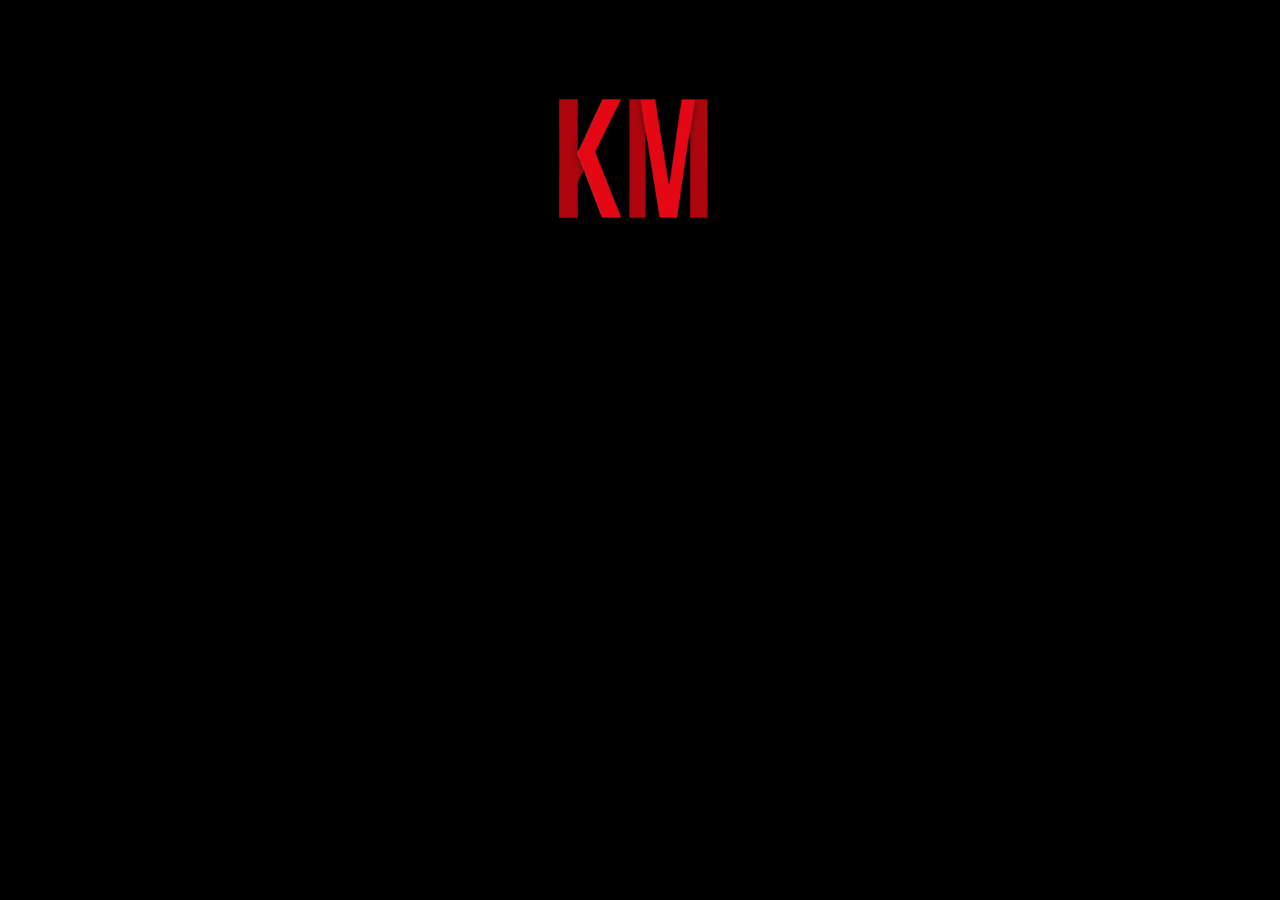
<file: Index.html>
<!DOCTYPE html>
<html>

    <head>
        <meta charset="UTF-8">
        <meta name="viewport" content="width=device-width, initial-scale=1.0">
        <title>KAMLI Mohamed</title>
        <link href="https://stackpath.bootstrapcdn.com/bootstrap/4.5.2/css/bootstrap.min.css" rel="stylesheet">
        <link rel="stylesheet" href="styles.css">
    </head>

    <body>
        <div class="section full-height">
            <div class="container text-center">
                <div class="row justify-content-center">
                    <div class="col-md-4 text-center">
                        <a href="PageAcceuil.html">
                            <img src="KM_logo.png" class="img-fluid img" alt="KAMLI Mohamed">
                        </a>
                    </div>
                </div>
            </div>
        </div>


        <script src="https://code.jquery.com/jquery-3.5.1.slim.min.js"></script>
        <script src="https://cdn.jsdelivr.net/npm/@popperjs/core@2.5.4/dist/umd/popper.min.js"></script>
        <script src="https://stackpath.bootstrapcdn.com/bootstrap/4.5.2/js/bootstrap.min.js"></script>
    </body>

</html>
</file>
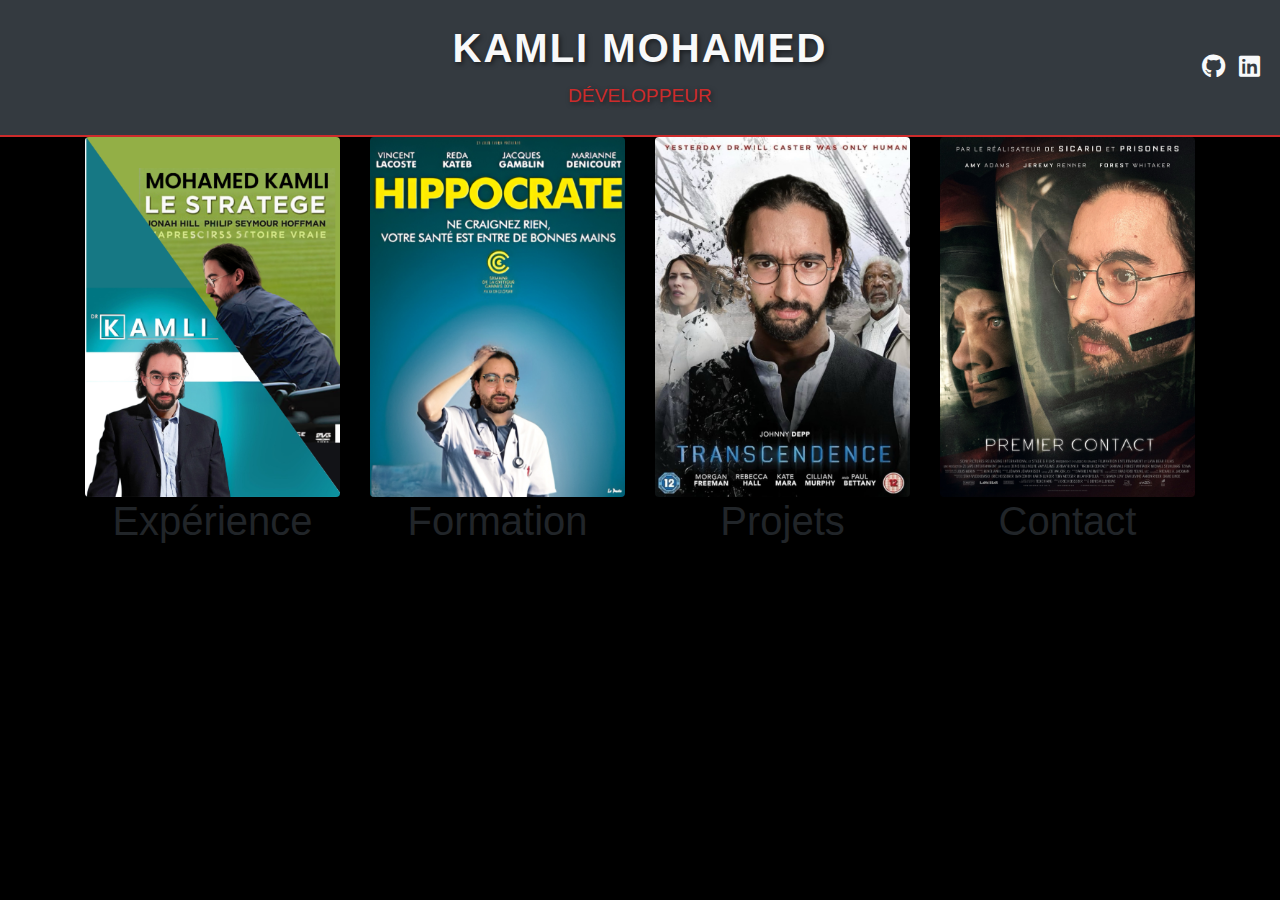
<file: PageAcceuil.html>
<!DOCTYPE html>
<html lang="fr">

    <head>
        <meta charset="UTF-8">
        <meta name="viewport" content="width=device-width, initial-scale=1.0">
        <title>KAMLI Mohamed - Accueil</title>
        <link href="https://stackpath.bootstrapcdn.com/bootstrap/4.5.2/css/bootstrap.min.css" rel="stylesheet">
        <link rel="stylesheet" href="https://cdnjs.cloudflare.com/ajax/libs/font-awesome/6.0.0-beta3/css/all.min.css">

        <link rel="stylesheet" href="styles.css">
    </head>

    <body>

        <header class="text-center py-4 bg-dark text-white header-DA">
            <h1 class="header-name">KAMLI Mohamed</h1>
            <p class="header-job">Développeur</p>
            <div class="social-icons">
                <a href="https://github.com/kammohamine" target="_blank"><i class="fab fa-github"></i></a>
                <a href="https://www.linkedin.com/in/mohamed-kamli-242440148/" target="_blank"><i class="fab fa-linkedin"></i></a>
            </div>
        </header>

        <div class="container-fluid full-height-with-header d-flex flex-column justify-content-center">
            <div class="container">
                <div class="row justify-content-center">


                    <div class="col-md-3 text-center image-container">
                        <a href="PageExperience.html">
                            <img src="Experience.png" class="img-fluid img rounded" alt="Expérience">
                        </a>
                        <h1>Expérience</h1>
                    </div>

                    <div class="col-md-3 text-center image-container">
                        <a href="PageFormation.html">
                            <img src="Formation.png" class="img-fluid img rounded" alt="Formation">
                        </a>
                        <h1>Formation</h1>
                    </div>

                    <div class="col-md-3 text-center image-container">
                        <a href="PageProjet.html">
                            <img src="Projet.png" class="img-fluid img rounded" alt="Projets">
                        </a>
                        <h1>Projets</h1>
                    </div>

                    <div class="col-md-3 text-center image-container">
                        <a href="PageContact.html">
                            <img src="Contact.png" class="img-fluid img rounded" alt="Contact">
                        </a>
                        <h1>Contact</h1>
                    </div>

                </div>
            </div>
        </div>
        

        <script src="https://code.jquery.com/jquery-3.5.1.slim.min.js"></script>
        <script src="https://cdn.jsdelivr.net/npm/@popperjs/core@2.5.4/dist/umd/popper.min.js"></script>
        <script src="https://stackpath.bootstrapcdn.com/bootstrap/4.5.2/js/bootstrap.min.js"></script>
    </body>

</html>
</file>
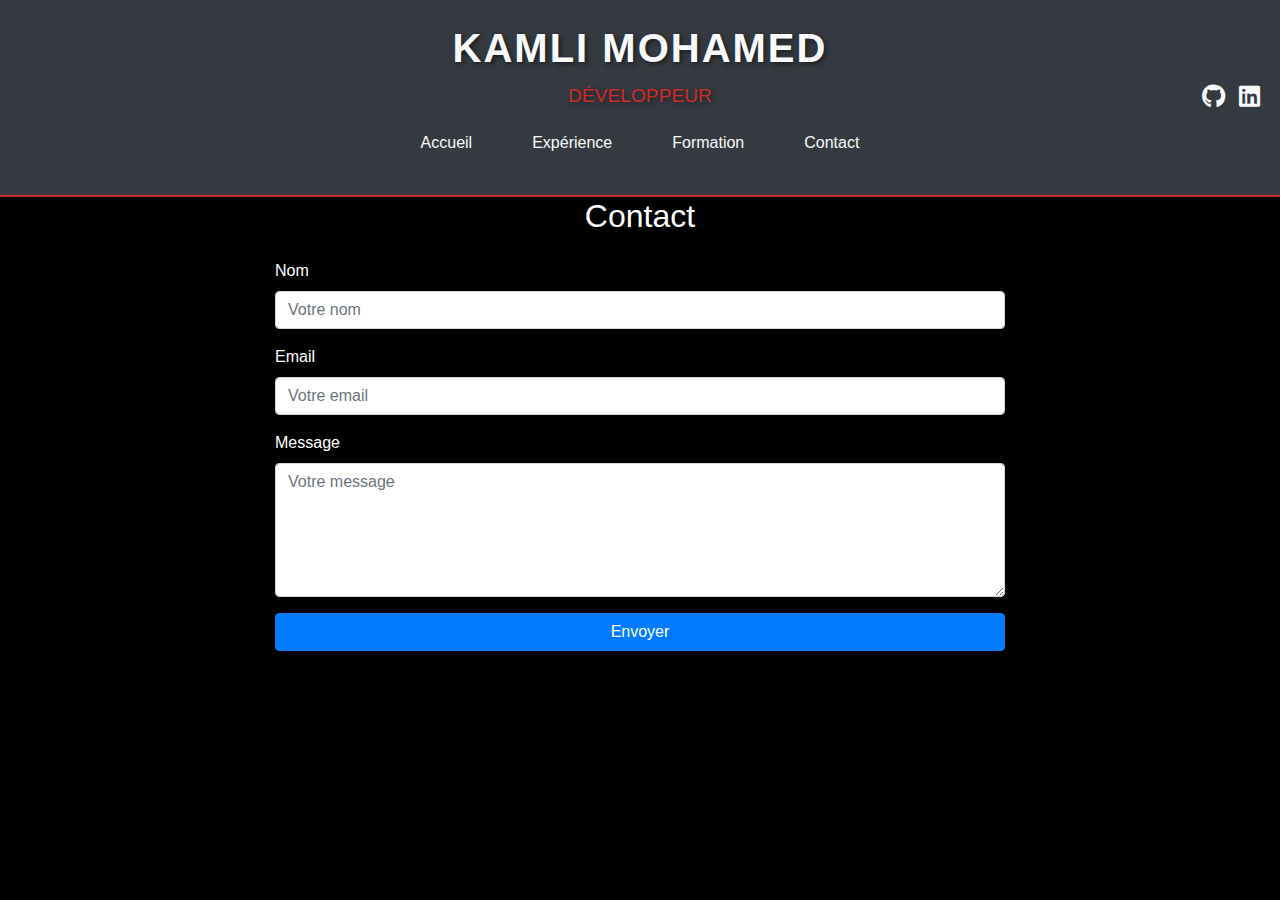
<file: PageContact.html>
<!DOCTYPE html>
<html lang="fr">

<head>
    <meta charset="UTF-8">
    <meta name="viewport" content="width=device-width, initial-scale=1.0">
    <title>KAMLI Mohamed - Contact</title>
    <link href="https://stackpath.bootstrapcdn.com/bootstrap/4.5.2/css/bootstrap.min.css" rel="stylesheet">
    <link rel="stylesheet" href="https://cdnjs.cloudflare.com/ajax/libs/font-awesome/6.0.0-beta3/css/all.min.css">
    <link rel="stylesheet" href="styles.css">
</head>

<body>

    <header class="text-center py-4 bg-dark text-white header-DA">
        <h1 class="header-name">KAMLI Mohamed</h1>
        <p class="header-job">Développeur</p>
        <div class="social-icons">
            <a href="https://github.com/kammohamine" target="_blank"><i class="fab fa-github"></i></a>
            <a href="https://www.linkedin.com/in/mohamed-kamli-242440148/" target="_blank"><i class="fab fa-linkedin"></i></a>
        </div>
        <nav class="nav-bar">
            <ul class="nav-list">
                <li><a href="PageAcceuil.html">Accueil</a></li>
                <li><a href="PageExperience.html">Expérience</a></li>
                <li><a href="PageFormation.html">Formation</a></li>
                <li><a href="PageContact.html">Contact</a></li>
            </ul>
        </nav>
    </header>

    <section class="contact-section">
        <div class="container">
            <div class="row justify-content-center">
                <div class="col-md-8">
                    <h2 class="text-center text-white mb-4">Contact</h2>
                    <form id="contact-form" action="https://formspree.io/f/mjkbnraz" method="POST">
                        <div class="form-group">
                            <label for="name" class="text-white">Nom</label>
                            <input type="text" class="form-control" id="name" name="name" placeholder="Votre nom" required>
                        </div>
                        <div class="form-group">
                            <label for="email" class="text-white">Email</label>
                            <input type="email" class="form-control" id="email" name="_replyto" placeholder="Votre email" required>
                        </div>
                        <div class="form-group">
                            <label for="message" class="text-white">Message</label>
                            <textarea class="form-control" id="message" name="message" rows="5" placeholder="Votre message" required></textarea>
                        </div>
                        <button type="submit" class="btn btn-primary btn-block">Envoyer</button>
                    </form>
                </div>
            </div>
        </div>
    </section>
    </body>
</file>
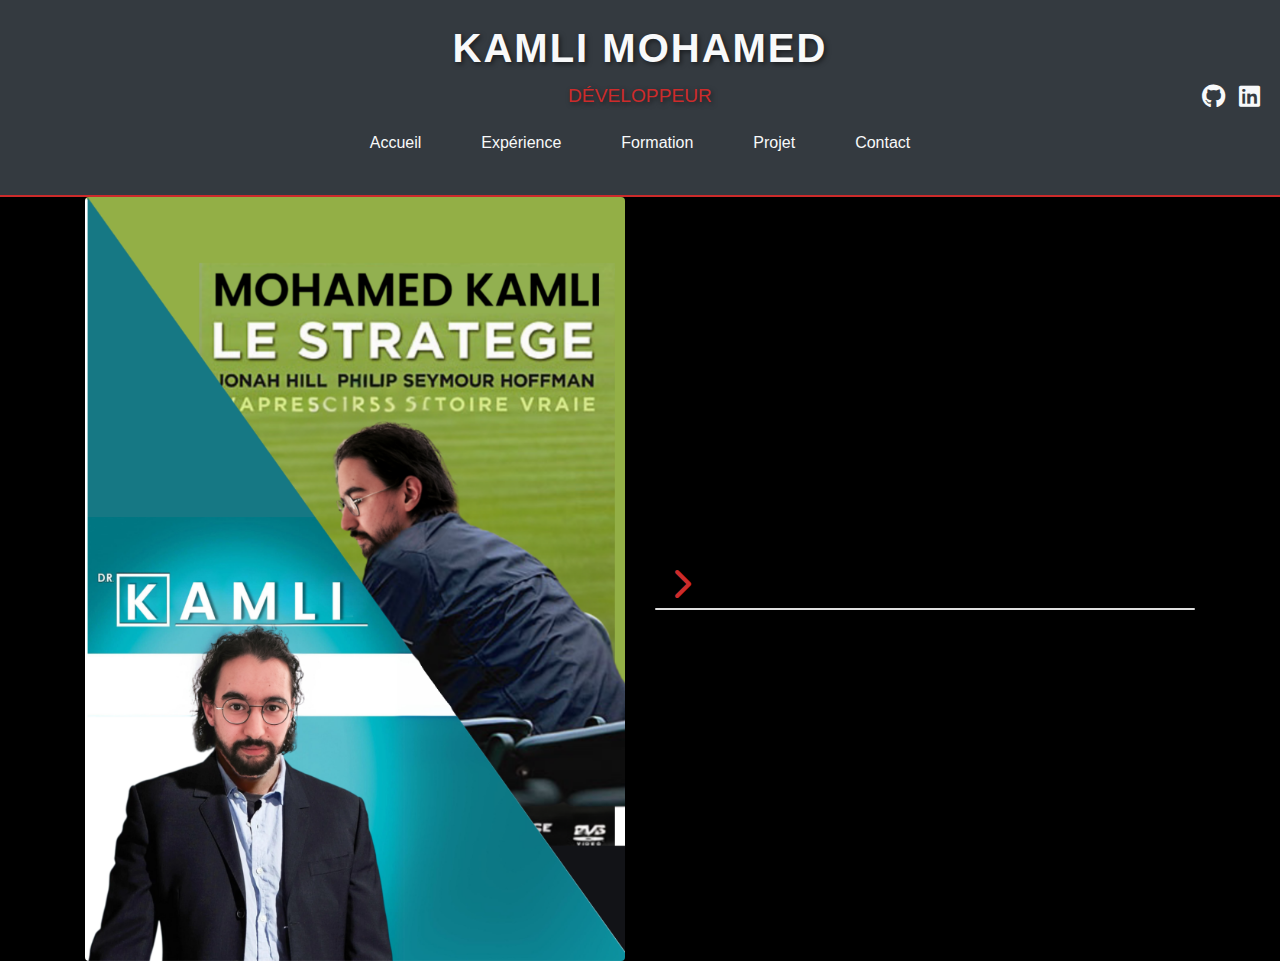
<file: PageExperience.html>
<!DOCTYPE html>
<html lang="fr">

<head>
    <meta charset="UTF-8">
    <meta name="viewport" content="width=device-width, initial-scale=1.0">
    <title>KAMLI Mohamed - Expérience</title>
    <link href="https://stackpath.bootstrapcdn.com/bootstrap/4.5.2/css/bootstrap.min.css" rel="stylesheet">
    <link rel="stylesheet" href="https://cdnjs.cloudflare.com/ajax/libs/font-awesome/6.0.0-beta3/css/all.min.css">
    <link rel="stylesheet" href="styles.css">
</head>

<body>

    <header class="text-center py-4 bg-dark text-white header-DA">
        <h1 class="header-name">KAMLI Mohamed</h1>
        <p class="header-job">Développeur</p>
        <div class="social-icons">
            <a href="https://github.com/kammohamine" target="_blank"><i class="fab fa-github"></i></a>
            <a href="https://www.linkedin.com/in/mohamed-kamli-242440148/" target="_blank"><i class="fab fa-linkedin"></i></a>
        </div>
        <nav class="nav-bar">
            <ul class="nav-list">
                <li><a href="PageAcceuil.html">Accueil</a></li>
                <li><a href="PageExperience.html">Expérience</a></li>
                <li><a href="PageFormation.html">Formation</a></li>
                <li><a href="PageProjet.html">Projet</a></li>
                <li><a href="PageContact.html">Contact</a></li>
            </ul>
        </nav>
    </header>

    <section class="experience-section">
        <div class="container">
            <div class="row align-items-center">

                <div class="col-md-6 d-flex align-items-center">
                    <img src="Experience.png" class="img-fluid img rounded experience-img" alt="Expérience">
                </div>
                <div class="col-md-6">
                    <input type="checkbox" id="toggle-text" class="d-none">
                    <label for="toggle-text" class="fas fa-chevron-right arrow-toggle ml-3"></label>
                    <div class="card hidden-text">
                        <div class="card-body">
                            <h2 class="card-title">Experience</h2>
                            <p>Dans un monde où la précision et la rigueur sont essentielles, Mohamed Kamli fait ses premiers pas dans le domaine médical, en tant que podologue au sein de divers cabinets à Cognac, Libourne, et Moulins. Alliant des compétences biomécaniques à une collaboration étroite avec des chirurgiens orthopédiques, il devient rapidement un pilier dans la réhabilitation des patients post-opératoires. Entre gestion des cabinets et satisfaction client, chaque journée est un nouveau défi, où il jongle entre appareillages et consultations, et où la santé des patients est sa priorité. Dans une scène finale marquante, il quitte ce monde médical avec une nouvelle ambition : allier technologie et soins pour révolutionner l’avenir de la santé.</p>
                        </div>
                    </div>
                </div>
            </div>
        </div>
    </section>

    <script src="https://code.jquery.com/jquery-3.5.1.slim.min.js"></script>
    <script src="https://cdn.jsdelivr.net/npm/@popperjs/core@2.5.4/dist/umd/popper.min.js"></script>
    <script src="https://stackpath.bootstrapcdn.com/bootstrap/4.5.2/js/bootstrap.min.js"></script>
</body>

</html>
</file>
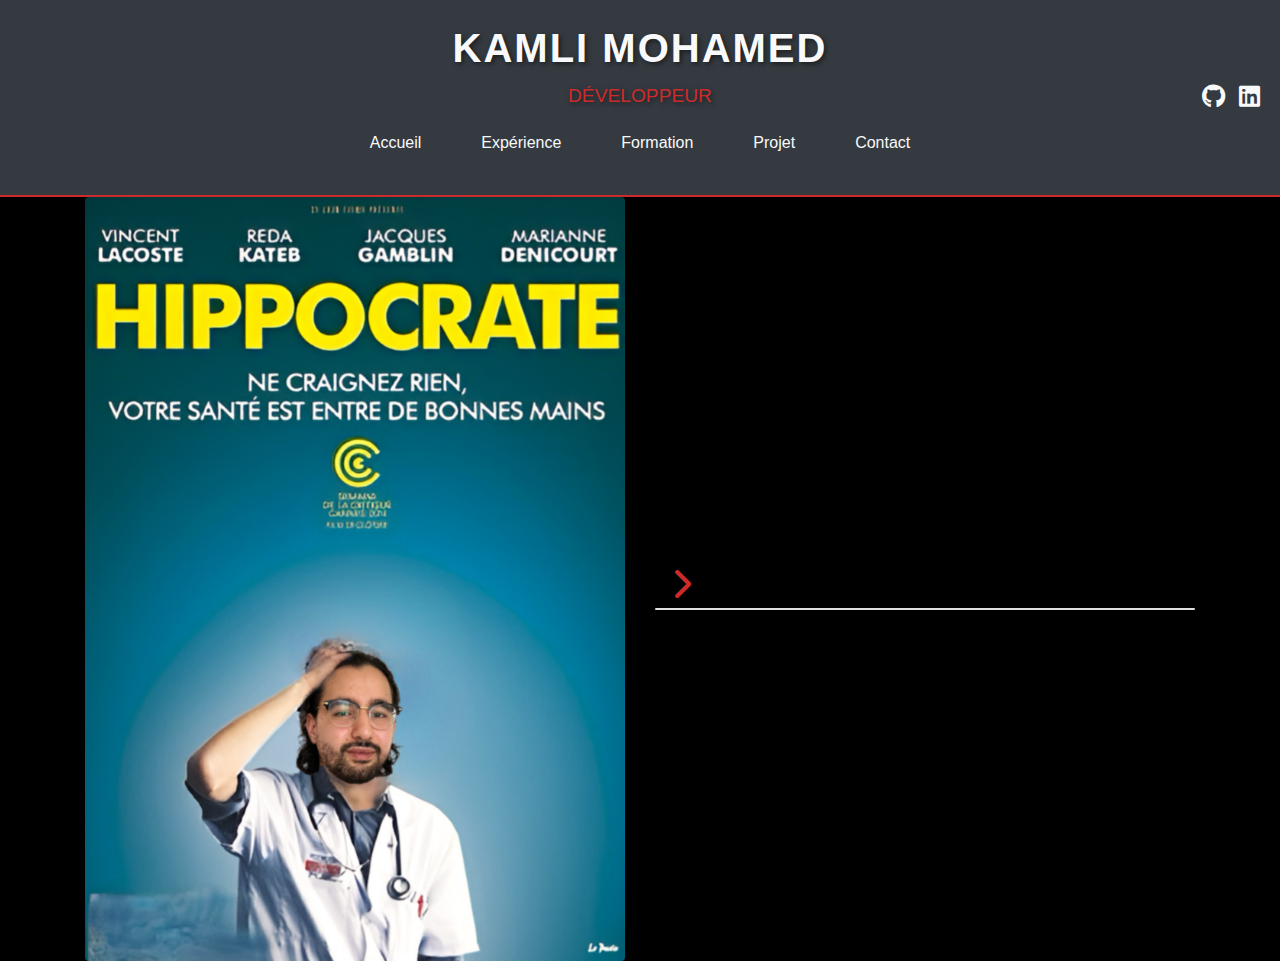
<file: PageFormation.html>
<!DOCTYPE html>
<html lang="fr">

<head>
    <meta charset="UTF-8">
    <meta name="viewport" content="width=device-width, initial-scale=1.0">
    <title>KAMLI Mohamed - Formation</title>
    <link href="https://stackpath.bootstrapcdn.com/bootstrap/4.5.2/css/bootstrap.min.css" rel="stylesheet">
    <link rel="stylesheet" href="https://cdnjs.cloudflare.com/ajax/libs/font-awesome/6.0.0-beta3/css/all.min.css">
    <link rel="stylesheet" href="styles.css">
</head>

<body>

    <header class="text-center py-4 bg-dark text-white header-DA">
        <h1 class="header-name">KAMLI Mohamed</h1>
        <p class="header-job">Développeur</p>
        <div class="social-icons">
            <a href="https://github.com/kammohamine" target="_blank"><i class="fab fa-github"></i></a>
            <a href="https://www.linkedin.com/in/mohamed-kamli-242440148/" target="_blank"><i class="fab fa-linkedin"></i></a>
        </div>
        <nav class="nav-bar">
            <ul class="nav-list">
                <li><a href="PageAcceuil.html">Accueil</a></li>
                <li><a href="PageExperience.html">Expérience</a></li>
                <li><a href="PageFormation.html">Formation</a></li>
                <li><a href="PageProjet.html">Projet</a></li>
                <li><a href="PageContact.html">Contact</a></li>
            </ul>
        </nav>
    </header>

    <section class="experience-section">
        <div class="container">
            <div class="row align-items-center">
                <div class="col-md-6 d-flex align-items-center">
                    <img src="Formation.png" class="img-fluid img rounded experience-img" alt="Expérience">
                </div>
                <div class="col-md-6">
                    <input type="checkbox" id="toggle-text" class="d-none">
                    <label for="toggle-text" class="fas fa-chevron-right arrow-toggle ml-3"></label>
                    <div class="card hidden-text">
                        <div class="card-body">
                            <h2 class="card-title">Formation</h2>
                            <p>Au cœur de la ville de Bordeaux, Mohamed commence sa quête de savoir. Son parcours académique débute par un Baccalauréat Scientifique, avant de s'aventurer dans les études de santé à l'Université de Bordeaux, puis d'obtenir un diplôme d'État en pédicurie-podologie. L'histoire ne s'arrête pas là. Déterminé à comprendre le mouvement humain dans toute sa complexité, il poursuit un Master STAPS en Biomécanique, où il allie théorie et pratique pour décrypter les mécanismes sous-jacents des troubles de la marche. Sa formation se transforme en une épopée de découvertes scientifiques et de défis intellectuels, culminant avec son entrée à EPITECH pour un Master of Science en développement informatique, un tournant décisif vers l’avenir.</p>
                        </div>
                    </div>
                </div>
            </div>
        </div>
    </section>

    <script src="https://code.jquery.com/jquery-3.5.1.slim.min.js"></script>
    <script src="https://cdn.jsdelivr.net/npm/@popperjs/core@2.5.4/dist/umd/popper.min.js"></script>
    <script src="https://stackpath.bootstrapcdn.com/bootstrap/4.5.2/js/bootstrap.min.js"></script>
</body>

</html>
</file>
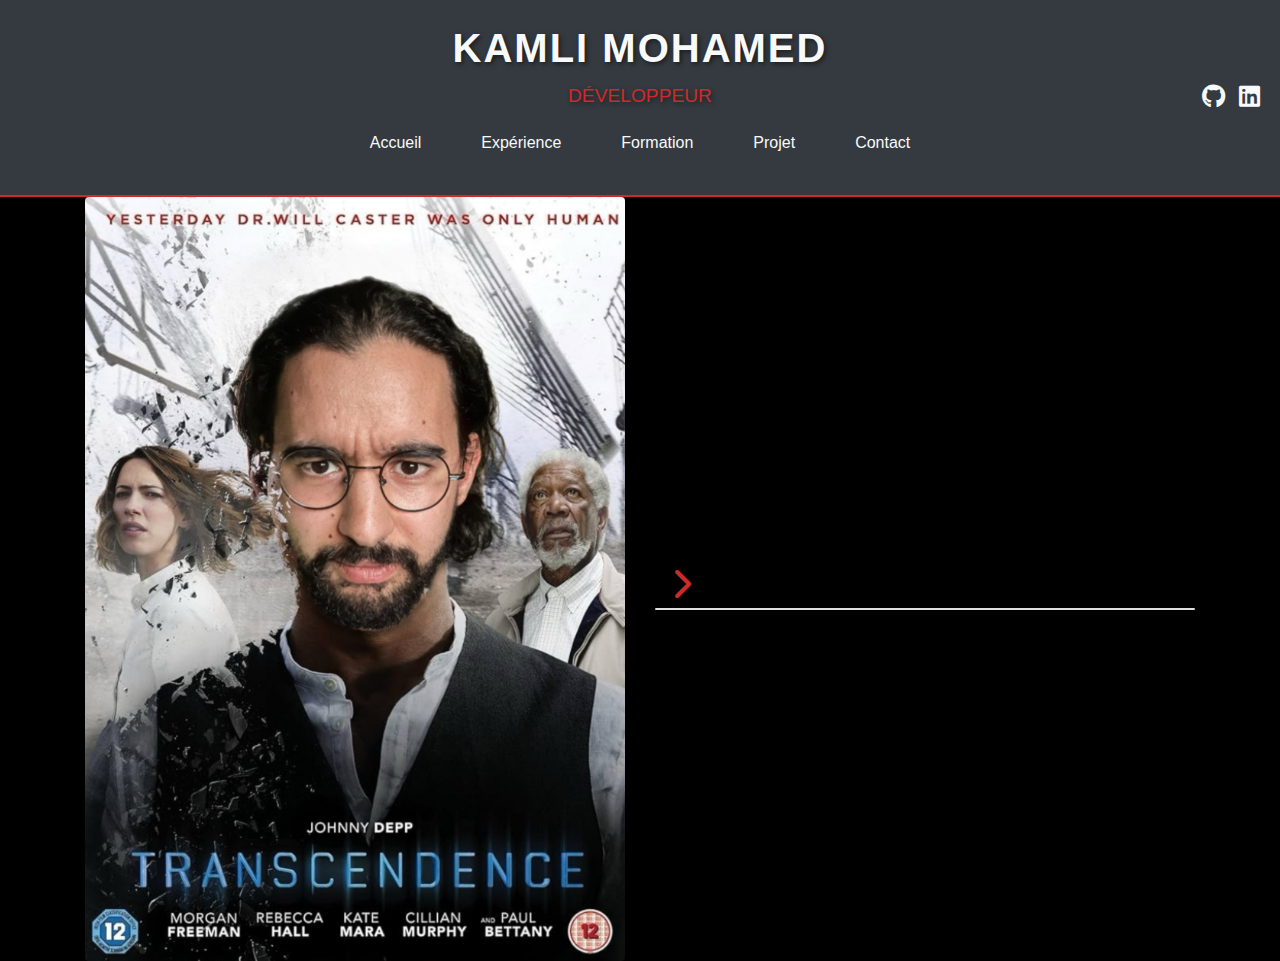
<file: PageProjet.html>
<!DOCTYPE html>
<html lang="fr">

<head>
    <meta charset="UTF-8">
    <meta name="viewport" content="width=device-width, initial-scale=1.0">
    <title>KAMLI Mohamed - Projet</title>
    <link href="https://stackpath.bootstrapcdn.com/bootstrap/4.5.2/css/bootstrap.min.css" rel="stylesheet">
    <link rel="stylesheet" href="https://cdnjs.cloudflare.com/ajax/libs/font-awesome/6.0.0-beta3/css/all.min.css">
    <link rel="stylesheet" href="styles.css">
</head>

<body>

    <header class="text-center py-4 bg-dark text-white header-DA">
        <h1 class="header-name">KAMLI Mohamed</h1>
        <p class="header-job">Développeur</p>
        <div class="social-icons">
            <a href="https://github.com/kammohamine" target="_blank"><i class="fab fa-github"></i></a>
            <a href="https://www.linkedin.com/in/mohamed-kamli-242440148/" target="_blank"><i class="fab fa-linkedin"></i></a>
        </div>
        <nav class="nav-bar">
            <ul class="nav-list">
                <li><a href="PageAcceuil.html">Accueil</a></li>
                <li><a href="PageExperience.html">Expérience</a></li>
                <li><a href="PageFormation.html">Formation</a></li>
                <li><a href="PageProjet.html">Projet</a></li>
                <li><a href="PageContact.html">Contact</a></li>
            </ul>
        </nav>
    </header>

    <section class="experience-section">
        <div class="container">
            <div class="row align-items-center">
                <div class="col-md-6 d-flex align-items-center">
                    <img src="Projet.png" class="img-fluid img rounded experience-img" alt="Expérience">
                </div>
                <div class="col-md-6">
                    <input type="checkbox" id="toggle-text" class="d-none">
                    <label for="toggle-text" class="fas fa-chevron-right arrow-toggle ml-3"></label>
                    <div class="card hidden-text">
                        <div class="card-body">
                            <h2 class="card-title">Projet</h2>
                            <p>Dans une course contre le temps et l'innovation, Mohamed se lance dans une nouvelle quête : fusionner son expertise médicale avec les technologies informatiques. Suite à ces années de pratique en Podologie, il décide de s'armer d'outils numériques pour créer de nouveaux outils technologiques au service de ses patients. Avec une détermination sans faille, il plonge dans l'univers du codage à EPITECH, travaillant sur des projets qui visent à améliorer la réhabilitation des patients à travers des dispositifs technologiques. Son but ultime : concevoir des solutions qui mettent la technologie au service de la santé, tout en restant au cœur de l’humain.</p>
                        </div>
                    </div>
                </div>
            </div>
        </div>
    </section>

    <script src="https://code.jquery.com/jquery-3.5.1.slim.min.js"></script>
    <script src="https://cdn.jsdelivr.net/npm/@popperjs/core@2.5.4/dist/umd/popper.min.js"></script>
    <script src="https://stackpath.bootstrapcdn.com/bootstrap/4.5.2/js/bootstrap.min.js"></script>
</body>

</html>
</file>
<file: styles.css>
body {
    font-family: Arial, sans-serif;
    background-color: black;
}

.header-DA {
    background-color: #333333;
    padding: 20px 0;
    border-bottom: 2px solid #cd2b2b;
    position: relative;
}

.header-DA h1 {
    font-size: 2.5em;
    font-weight: bold;
    color: #f8f9fa;
    margin-bottom: 10px;
    text-transform: uppercase;
    letter-spacing: 2px;
}

.header-DA p {
    font-size: 1.2em;
    color: #cd2b2b;
    margin-bottom: 0px;
    text-transform: uppercase;
}

.header-DA h1:hover,
.header-DA p:hover {
    color: #ffffff;
    transition: color 0.3s ease;
}

.header-DA h1, .header-DA p {
    text-shadow: 2px 2px 5px rgba(0,0,0,0.5);
}


.header-DA .social-icons {
    position: absolute;
    right: 20px;
    top: 50%;
    transform: translateY(-50%);
}

.header-DA .social-icons a {
    color: #f8f9fa;
    font-size: 1.5em;
    margin-left: 10px;
    transition: color 0.3s ease;
}

.header-DA .social-icons a:hover {
    color: #cd2b2b;
}


.nav-bar {
    margin-top: 20px;
}

.nav-list {
    display: flex;
    justify-content: center;
    list-style-type: none;
    padding: 0;
}

.nav-list li {
    margin: 0 20px;
}

.nav-list li a {
    color: #f8f9fa;
    text-decoration: none;
    padding: 10px;
    transition: background-color 0.3s ease;
}

.nav-list li a:hover {
    background-color: #cd2b2b;
    border-radius: 5px;
}


.img {
    transition: transform 0.3s ease-in-out;
    border-radius: 25%;
}

.img:hover {
    transform: scale(1.1);
    cursor: pointer;
}


.arrow-toggle {
    font-size: 2em;
    color: #cd2b2b;
    cursor: pointer;
    margin-top: 20px;
    margin-left: 10px;
    transition: transform 0.3s ease;
}

.arrow-toggle:hover {
    transform: scale(1.2); 
}

.hidden-text {
    max-height: 0;
    overflow: hidden;
    transition: max-height 0.5s ease-in-out;
}

#toggle-text:checked + .arrow-toggle + .hidden-text {
    max-height: 500px; 
}

.hidden-text p {
    animation: slide-in 0.5s ease forwards;
}

@keyframes slide-in {
    from {
        transform: translateX(100%);
        opacity: 0;
    }
    to {
        transform: translateX(0);
        opacity: 1;
    }
}
</file>
